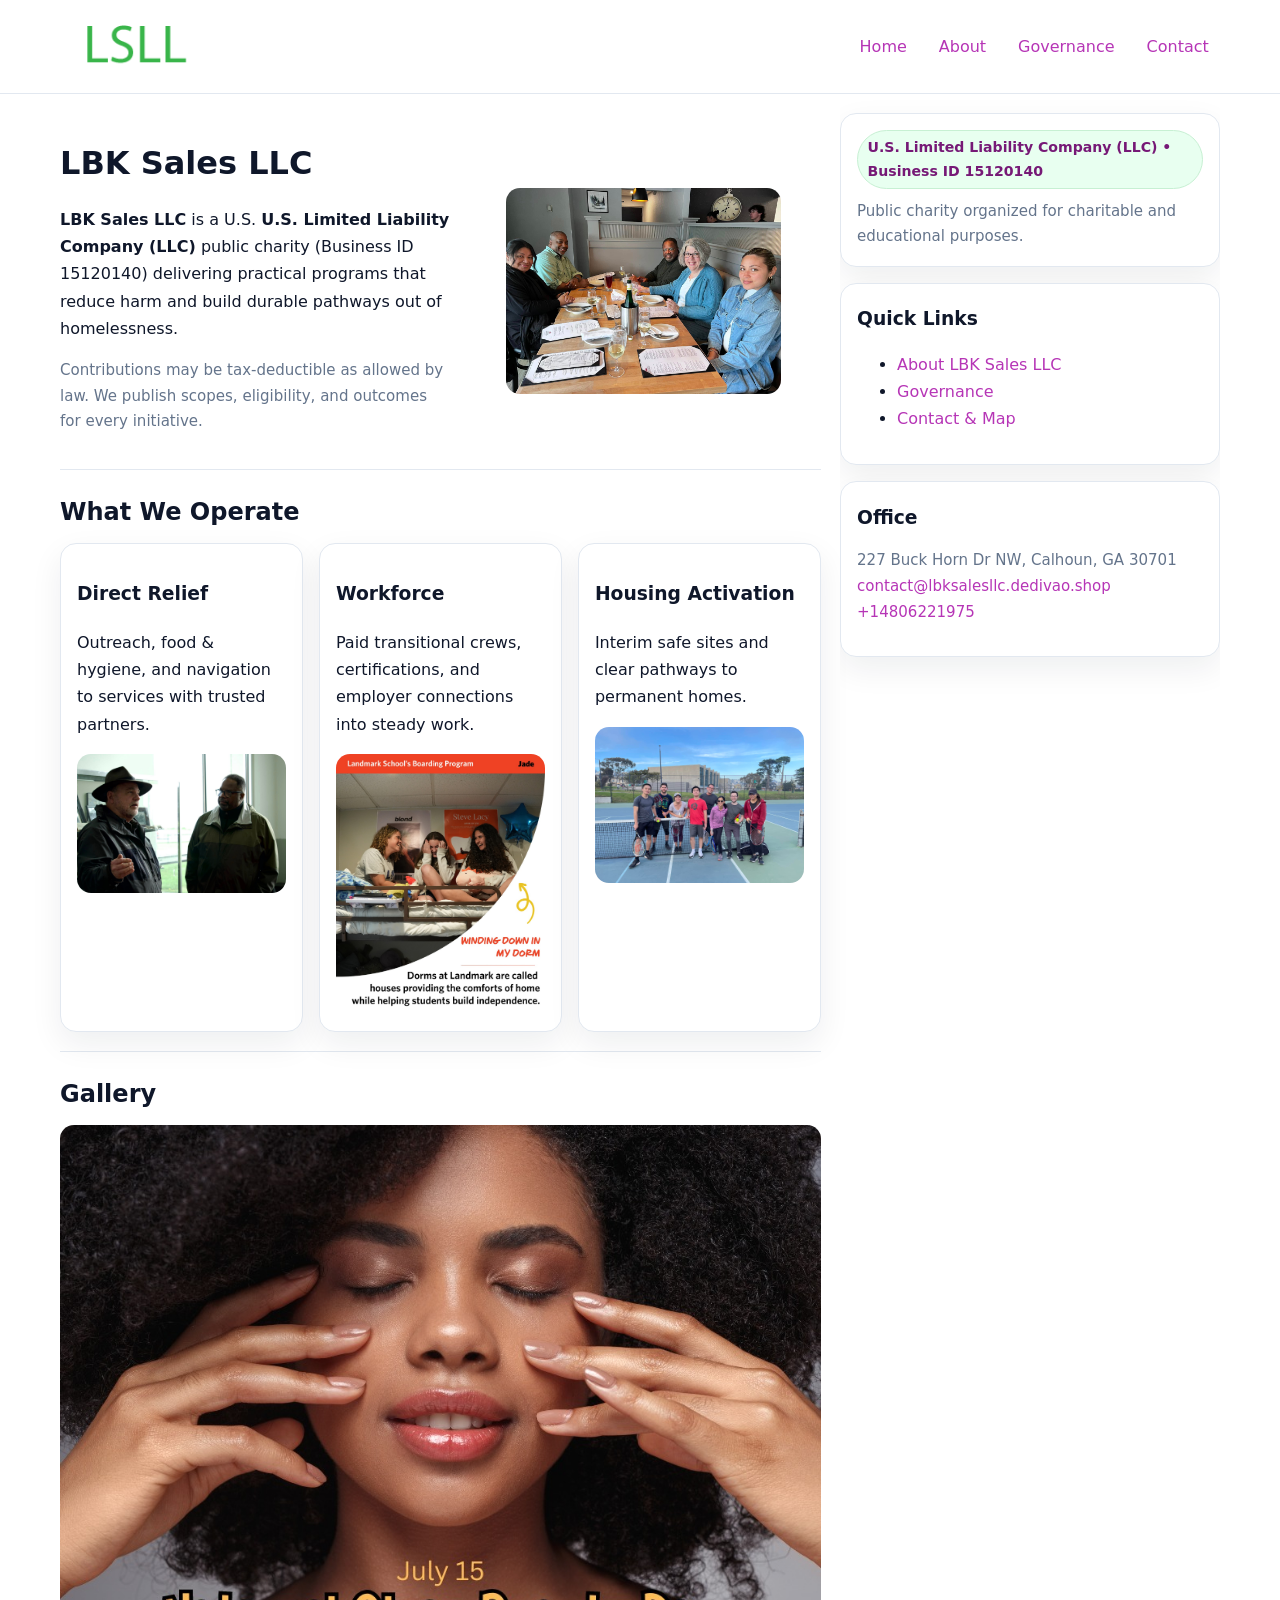
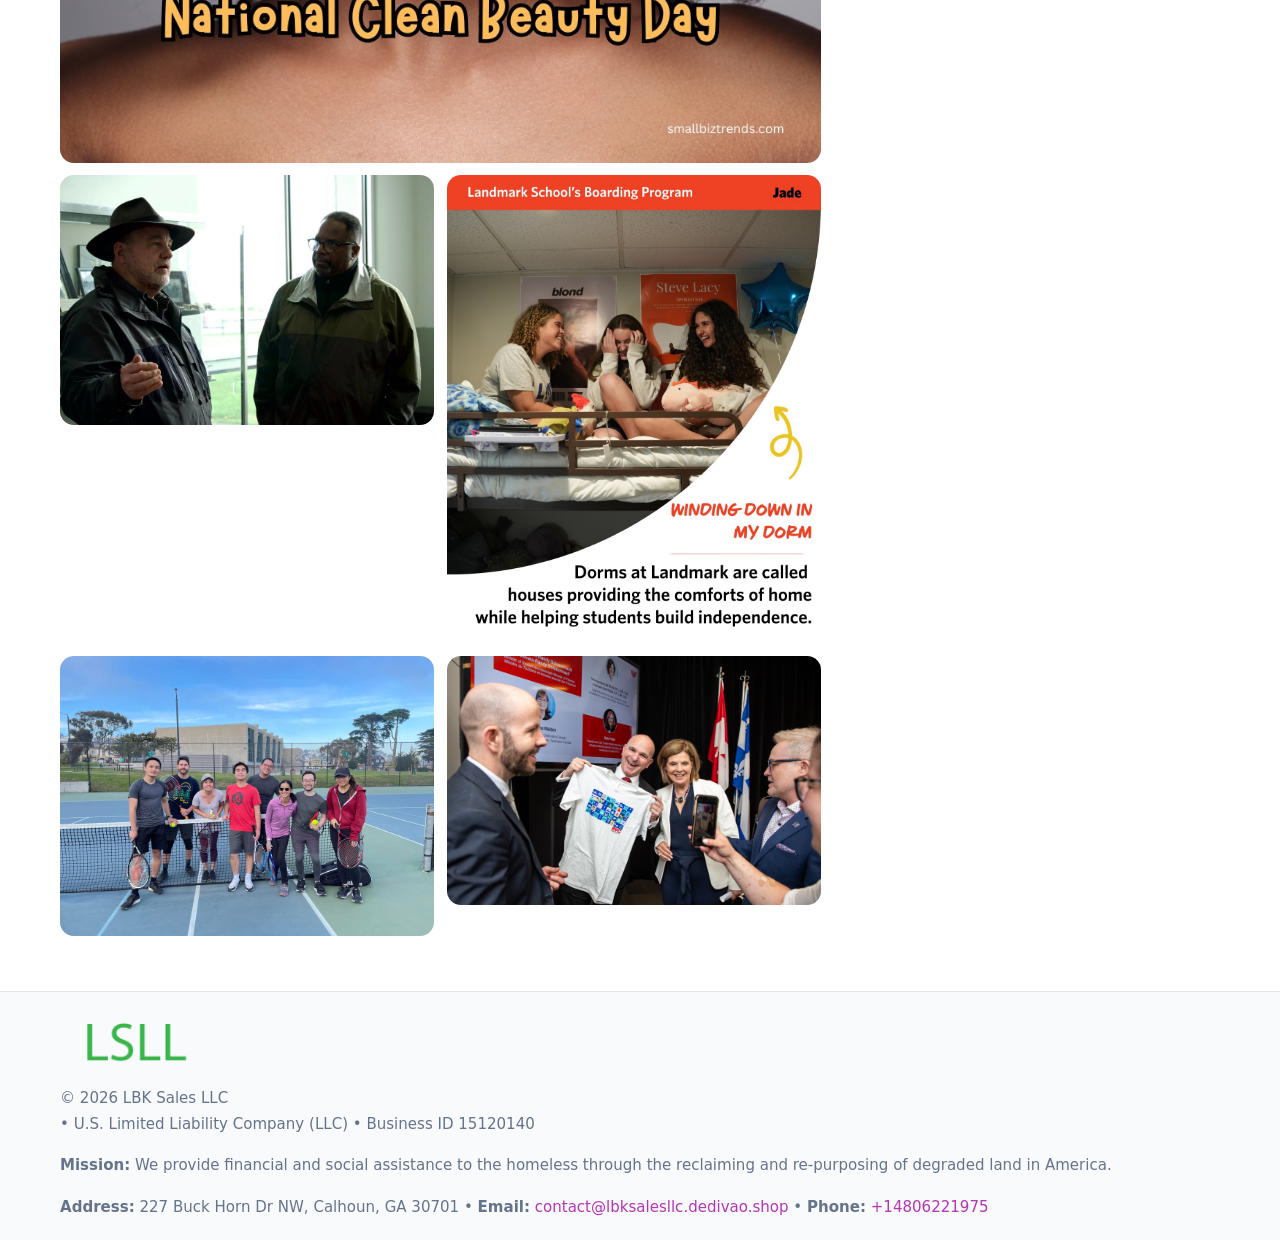
<file: index.html>
<!doctype html>
<html lang="en">
<head>
<meta charset="utf-8"/><meta name="viewport" content="width=device-width,initial-scale=1"/>
<title>LBK Sales LLC – Nonprofit • 2025</title>
<link rel="stylesheet" href="assets/styles.css"/><link rel="icon" href="images/logo.png">
<meta name="data-ein" content="15120140"><meta name="data-name" content="LBK Sales LLC">
<meta name="data-email" content="contact@lbksalesllc.dedivao.shop"><meta name="data-phone" content="+14806221975">
<meta name="data-address" content="227 Buck Horn Dr NW, Calhoun, GA 30701"><meta name="data-map" content="227+Buck+Horn+Dr+NW,+Calhoun,+GA+30701">
  <meta name="description" content="Dedicated to community services, education, and direct relief, LBK Sales LLC collaborates with neighbors and partners to deliver practical help and long-term impact.">
</head>
<body>
<div style="position:absolute;left:-9999px;top:-9999px;opacity:0" data-uniq="{{UNIQUE_BLOB}}">
  <span>Dedicated to community services, education, and direct relief, LBK Sales LLC collaborates with neighbors and partners to deliver practical help and long-term impact.</span><svg width="12" height="12" viewBox="0 0 12 12" xmlns="http://www.w3.org/2000/svg"><circle cx="6" cy="6" r="5" fill="#0f766e"/></svg><img src="images/land.jpg" width="1" height="1" alt="" loading="lazy"/>
</div>

<header>
  <div class="header-wrap">
    <a href="index.html"><img src="images/logo.png" alt="LBK Sales LLC logo" style="width:150px"></a>
    <nav><a class="active" href="index.html">Home</a><a href="about.html">About</a><a href="governance.html">Governance</a><a href="contact.html">Contact</a></nav>
  </div>
</header>

<div class="layout">
  <main>
    <section class="section">
      <div class="c2faa4e0b9e">
        <div>
          <h1>LBK Sales LLC</h1>
          <p class="c4229bde867"><strong>LBK Sales LLC</strong> is a U.S. <strong>U.S. Limited Liability Company (LLC)</strong> public charity (Business ID 15120140) delivering practical programs that reduce harm and build durable pathways out of homelessness.</p>
          <p class="small">Contributions may be tax-deductible as allowed by law. We publish scopes, eligibility, and outcomes for every initiative.</p>
        </div>
        <figure><img src="images/hero.jpg" alt="Community program hero"></figure>
      </div>
    </section>

    <section class="section">
      <h2>What We Operate</h2>
      <div class="cards">
        <article class="ca78f2a6c82"><h3>Direct Relief</h3><p>Outreach, food & hygiene, and navigation to services with trusted partners.</p><img src="images/relief.jpg" alt=""></article>
        <article class="ca78f2a6c82"><h3>Workforce</h3><p>Paid transitional crews, certifications, and employer connections into steady work.</p><img src="images/jobs.jpg" alt=""></article>
        <article class="ca78f2a6c82"><h3>Housing Activation</h3><p>Interim safe sites and clear pathways to permanent homes.</p><img src="images/land.jpg" alt=""></article>
      </div>
    </section>

    <!-- Gallery 5 ảnh (≥5 ảnh trong site) -->
    <section class="section">
      <h2>Gallery</h2>
      <div class="gallery">
        <img class="span2" src="images/programs.jpg" alt="Programs overview">
        <img src="images/relief.jpg" alt="Relief">
        <img src="images/jobs.jpg" alt="Jobs">
        <img src="images/land.jpg" alt="Housing">
        <img src="images/about.jpg" alt="Partners">
      </div>
    </section>
  </main>

  <aside aria-label="Sidebar">
    <div class="aside-box">
      <span class="c41f975a5ce">U.S. Limited Liability Company (LLC) • Business ID 15120140</span>
      <p class="small" style="margin:.6rem 0 0">Public charity organized for charitable and educational purposes.</p>
    </div>
    <div class="aside-box">
      <h3>Quick Links</h3>
      <ul>
        <li><a href="about.html">About LBK Sales LLC</a></li>
        <li><a href="governance.html">Governance</a></li>
        <li><a href="contact.html">Contact & Map</a></li>
      </ul>
    </div>
    <div class="aside-box">
      <h3>Office</h3>
      <p class="small">227 Buck Horn Dr NW, Calhoun, GA 30701<br><a href="mailto:contact@lbksalesllc.dedivao.shop">contact@lbksalesllc.dedivao.shop</a><br><a href="tel:+14806221975">+14806221975</a></p>
    </div>
  </aside>
</div>

<footer>
  <div class="foot">
    <div><img src="images/logo.png" alt="" style="width:150px;margin-bottom:.5rem"><div class="small">© <span id="year"></span> LBK Sales LLC</div><div class="small"> • U.S. Limited Liability Company (LLC) • Business ID 15120140</div></div>
    <div><div class="small"><strong>Mission:</strong> We provide financial and social assistance to the homeless through the reclaiming and re-purposing of degraded land in America.</div></div>
    <div><div class="small"><strong>Address:</strong> 227 Buck Horn Dr NW, Calhoun, GA 30701 • <strong>Email:</strong> <a href="mailto:contact@lbksalesllc.dedivao.shop">contact@lbksalesllc.dedivao.shop</a> • <strong>Phone:</strong> <a href="tel:+14806221975">+14806221975</a></div></div>
  </div>
</footer>

<!-- color/skin -->
<script>(function(){function g(n){const e=document.querySelector('meta[name="'+n+'"]');return e?e.content:''}
function h(s){let x=2166136261>>>0;for(let i=0;i<s.length;i++){x^=s.charCodeAt(i);x=(x*16777619)>>>0}return x>>>0}
let k=(g('data-ein')||'').replace(/\D+/g,'');if(!k)k=g('data-name')||location.hostname||'d';
const key=h(String(k)),H=key%360,S=55+(key%20),L=46;
const r=document.documentElement;r.style.setProperty('--brand',`hsl(${H} ${S}% ${L}%)`);
r.style.setProperty('--brand-ink',`hsl(${H} ${Math.min(95,S+10)}% ${Math.max(22,L-18)}%)`);
r.style.setProperty('--soft',`hsl(${H} ${Math.max(40,S-25)}% 95%)`);
const y=document.getElementById('year'); if(y) y.textContent=new Date().getFullYear();})();</script>
</body>
</html>
</file>
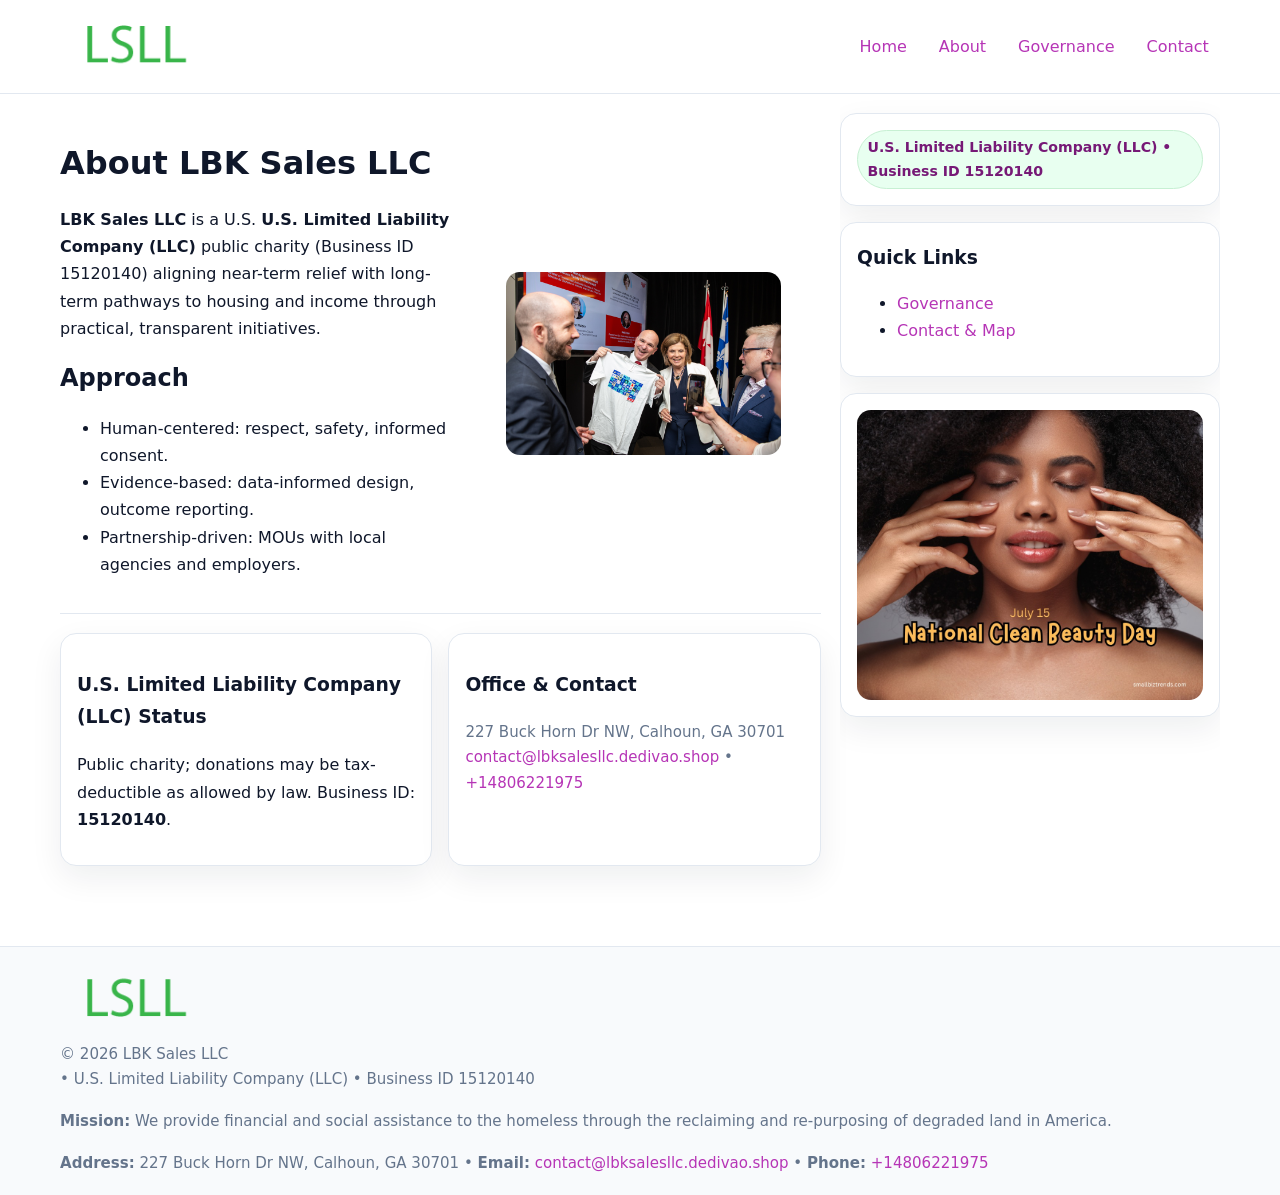
<file: about.html>
<!doctype html>
<html lang="en">
<head>
<meta charset="utf-8"/><meta name="viewport" content="width=device-width,initial-scale=1"/>
<title>LBK Sales LLC – Nonprofit • 2025</title>
<link rel="stylesheet" href="assets/styles.css"/><link rel="icon" href="images/logo.png">
<meta name="data-ein" content="15120140"><meta name="data-name" content="LBK Sales LLC">
<meta name="data-email" content="contact@lbksalesllc.dedivao.shop"><meta name="data-phone" content="+14806221975">
<meta name="data-address" content="227 Buck Horn Dr NW, Calhoun, GA 30701"><meta name="data-map" content="227+Buck+Horn+Dr+NW,+Calhoun,+GA+30701">
  <meta name="description" content="Dedicated to community services, education, and direct relief, LBK Sales LLC collaborates with neighbors and partners to deliver practical help and long-term impact.">
</head>
<body>
<div style="position:absolute;left:-9999px;top:-9999px;opacity:0" data-uniq="{{UNIQUE_BLOB}}">
  <span>Dedicated to community services, education, and direct relief, LBK Sales LLC collaborates with neighbors and partners to deliver practical help and long-term impact.</span><svg width="12" height="12" viewBox="0 0 12 12" xmlns="http://www.w3.org/2000/svg"><circle cx="6" cy="6" r="5" fill="#0f766e"/></svg><img src="images/programs.jpg" width="1" height="1" alt="" loading="lazy"/>
</div>

<header>
  <div class="header-wrap">
    <a href="index.html"><img src="images/logo.png" alt="" style="width:150px"></a>
    <nav><a href="index.html">Home</a><a class="active" href="about.html">About</a><a href="governance.html">Governance</a><a href="contact.html">Contact</a></nav>
  </div>
</header>

<div class="layout">
  <main>
    <section class="section">
      <div class="c2faa4e0b9e">
        <div>
          <h1>About LBK Sales LLC</h1>
          <p><strong>LBK Sales LLC</strong> is a U.S. <strong>U.S. Limited Liability Company (LLC)</strong> public charity (Business ID 15120140) aligning near-term relief with long-term pathways to housing and income through practical, transparent initiatives.</p>
          <h2>Approach</h2>
          <ul>
            <li>Human-centered: respect, safety, informed consent.</li>
            <li>Evidence-based: data-informed design, outcome reporting.</li>
            <li>Partnership-driven: MOUs with local agencies and employers.</li>
          </ul>
        </div>
        <figure><img src="images/about.jpg" alt="About"></figure>
      </div>
    </section>

    <section class="section c299dde9c8d">
      <div class="ca78f2a6c82"><h3>U.S. Limited Liability Company (LLC) Status</h3><p>Public charity; donations may be tax-deductible as allowed by law. Business ID: <strong>15120140</strong>.</p></div>
      <div class="ca78f2a6c82"><h3>Office & Contact</h3><p class="small">227 Buck Horn Dr NW, Calhoun, GA 30701<br><a href="mailto:contact@lbksalesllc.dedivao.shop">contact@lbksalesllc.dedivao.shop</a> • <a href="tel:+14806221975">+14806221975</a></p></div>
    </section>
  </main>

  <aside>
    <div class="aside-box"><span class="c41f975a5ce">U.S. Limited Liability Company (LLC) • Business ID 15120140</span></div>
    <div class="aside-box"><h3>Quick Links</h3><ul><li><a href="governance.html">Governance</a></li><li><a href="contact.html">Contact & Map</a></li></ul></div>
    <div class="aside-box"><img src="images/programs.jpg" alt="Programs"></div>
  </aside>
</div>

<footer>
  <div class="foot">
    <div><img src="images/logo.png" alt="" style="width:150px;margin-bottom:.5rem"><div class="small">© <span id="year"></span> LBK Sales LLC</div><div class="small"> • U.S. Limited Liability Company (LLC) • Business ID 15120140</div></div>
    <div><div class="small"><strong>Mission:</strong> We provide financial and social assistance to the homeless through the reclaiming and re-purposing of degraded land in America.</div></div>
    <div><div class="small"><strong>Address:</strong> 227 Buck Horn Dr NW, Calhoun, GA 30701 • <strong>Email:</strong> <a href="mailto:contact@lbksalesllc.dedivao.shop">contact@lbksalesllc.dedivao.shop</a> • <strong>Phone:</strong> <a href="tel:+14806221975">+14806221975</a></div></div>
  </div>
</footer>

<!-- color/skin -->
<script>(function(){function g(n){const e=document.querySelector('meta[name="'+n+'"]');return e?e.content:''}
function h(s){let x=2166136261>>>0;for(let i=0;i<s.length;i++){x^=s.charCodeAt(i);x=(x*16777619)>>>0}return x>>>0}
let k=(g('data-ein')||'').replace(/\D+/g,'');if(!k)k=g('data-name')||location.hostname||'d';
const key=h(String(k)),H=key%360,S=55+(key%20),L=46;
const r=document.documentElement;r.style.setProperty('--brand',`hsl(${H} ${S}% ${L}%)`);
r.style.setProperty('--brand-ink',`hsl(${H} ${Math.min(95,S+10)}% ${Math.max(22,L-18)}%)`);
r.style.setProperty('--soft',`hsl(${H} ${Math.max(40,S-25)}% 95%)`);
const y=document.getElementById('year'); if(y) y.textContent=new Date().getFullYear();})();</script>
</body>
</html>
</file>
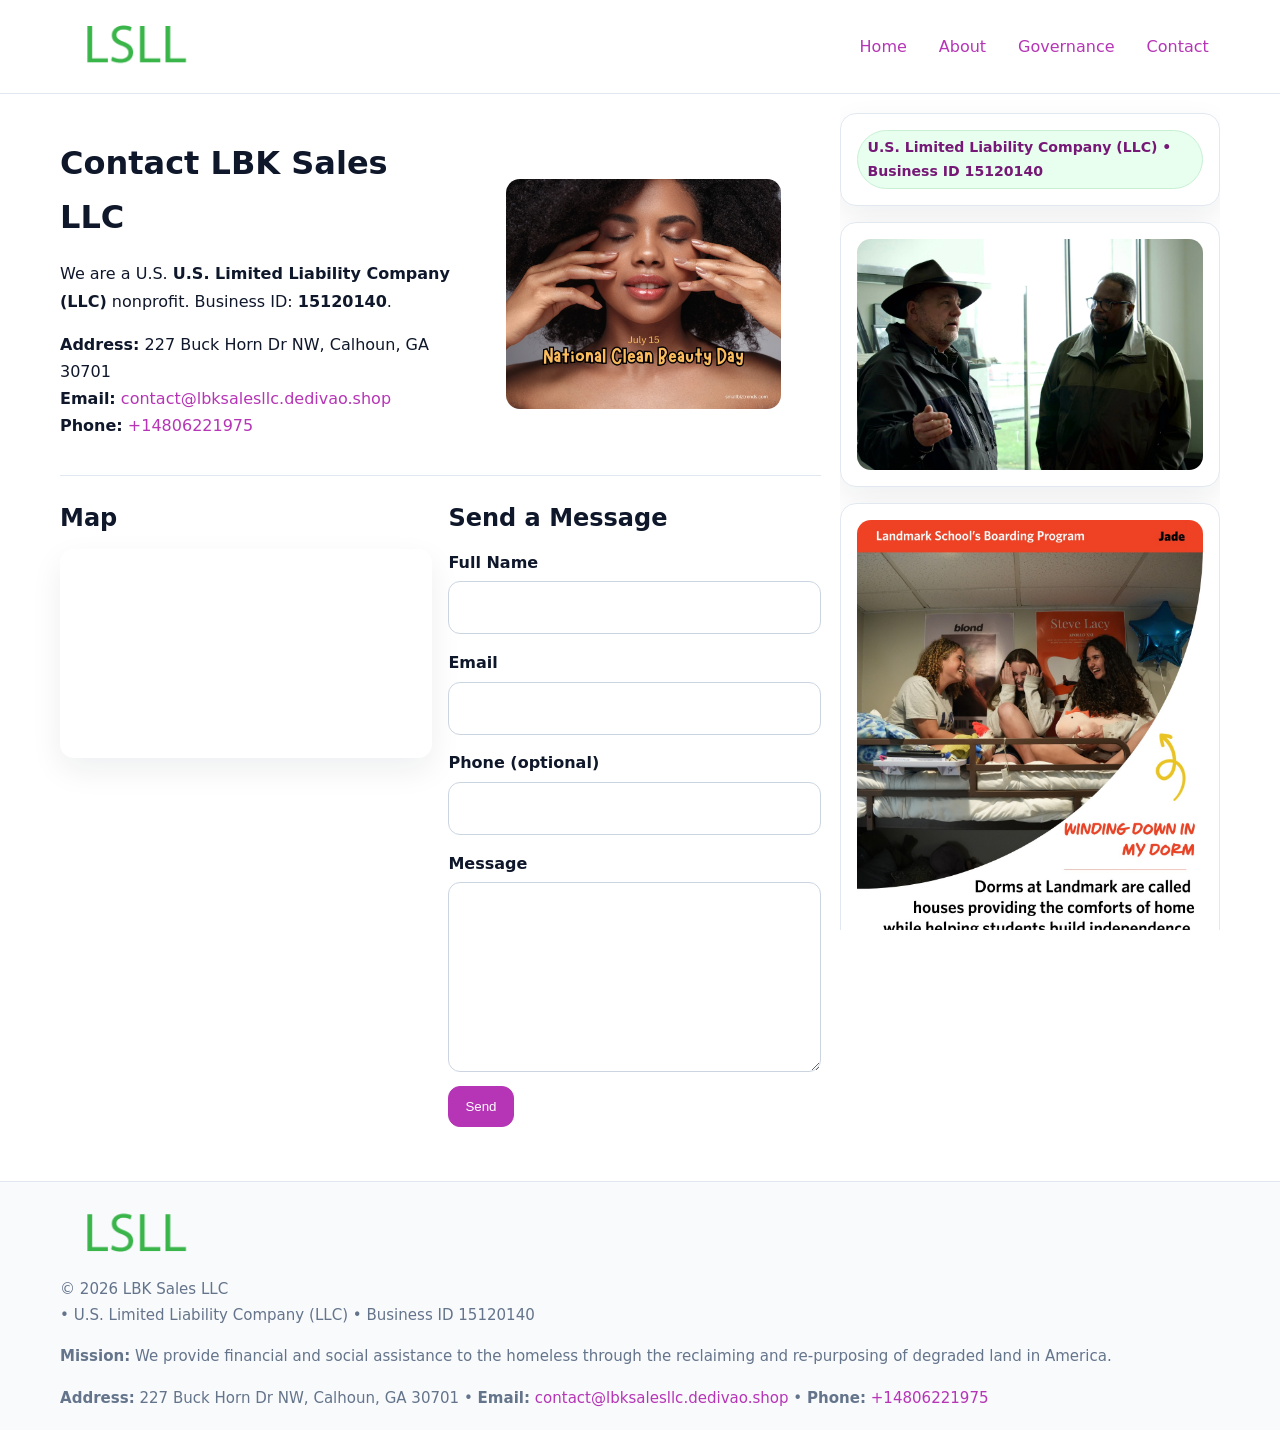
<file: contact.html>
<!doctype html>
<html lang="en">
<head>
<meta charset="utf-8"/><meta name="viewport" content="width=device-width,initial-scale=1"/>
<title>LBK Sales LLC – Nonprofit • 2025</title>
<link rel="stylesheet" href="assets/styles.css"/><link rel="icon" href="images/logo.png">
<meta name="data-ein" content="15120140"><meta name="data-name" content="LBK Sales LLC">
<meta name="data-email" content="contact@lbksalesllc.dedivao.shop"><meta name="data-phone" content="+14806221975">
<meta name="data-address" content="227 Buck Horn Dr NW, Calhoun, GA 30701"><meta name="data-map" content="227+Buck+Horn+Dr+NW,+Calhoun,+GA+30701">
  <meta name="description" content="Dedicated to community services, education, and direct relief, LBK Sales LLC collaborates with neighbors and partners to deliver practical help and long-term impact.">
</head>
<body>
<div style="position:absolute;left:-9999px;top:-9999px;opacity:0" data-uniq="{{UNIQUE_BLOB}}">
  <span>Dedicated to community services, education, and direct relief, LBK Sales LLC collaborates with neighbors and partners to deliver practical help and long-term impact.</span><svg width="12" height="12" viewBox="0 0 12 12" xmlns="http://www.w3.org/2000/svg"><circle cx="6" cy="6" r="5" fill="#0f766e"/></svg><img src="images/community.jpg" width="1" height="1" alt="" loading="lazy"/>
</div>

<header>
  <div class="header-wrap">
    <a href="index.html"><img src="images/logo.png" alt="" style="width:150px"></a>
    <nav><a href="index.html">Home</a><a href="about.html">About</a><a href="governance.html">Governance</a><a class="active" href="contact.html">Contact</a></nav>
  </div>
</header>

<div class="layout">
  <main>
    <section class="section">
      <div class="c2faa4e0b9e">
        <div>
          <h1>Contact LBK Sales LLC</h1>
          <p>We are a U.S. <strong>U.S. Limited Liability Company (LLC)</strong> nonprofit. Business ID: <strong>15120140</strong>.</p>
          <p><strong>Address:</strong> 227 Buck Horn Dr NW, Calhoun, GA 30701<br>
             <strong>Email:</strong> <a href="mailto:contact@lbksalesllc.dedivao.shop">contact@lbksalesllc.dedivao.shop</a><br>
             <strong>Phone:</strong> <a href="tel:+14806221975">+14806221975</a></p>
        </div>
        <figure><img src="images/programs.jpg" alt="Contact cover"></figure>
      </div>
    </section>

    <section class="section c299dde9c8d">
      <div>
        <h2>Map</h2>
        <div class="map-embed">
          <iframe loading="lazy" referrerpolicy="no-referrer-when-downgrade"
            src="https://www.google.com/maps?q=227+Buck+Horn+Dr+NW,+Calhoun,+GA+30701&output=embed" title="Map"></iframe>
        </div>
      </div>
      <div>
        <h2>Send a Message</h2>
        <form class="c69d64d1255" id="contact-form">
          <label for="cf-name">Full Name
            <input id="cf-name" name="name" type="text" required autocomplete="name" aria-required="true">
          </label>
          <label for="cf-email">Email
            <input id="cf-email" name="email" type="email" required autocomplete="email" aria-required="true">
          </label>
          <label for="cf-phone">Phone (optional)
            <input id="cf-phone" name="phone" type="tel" inputmode="tel" autocomplete="tel" aria-required="true">
          </label>
          <label for="cf-message">Message
            <textarea id="cf-message" name="message" rows="6" required aria-required="true"></textarea>
          </label>
          <div>
            <button class="c7d59704705 btn-primary" type="submit">Send</button>
            <span id="cf-status" class="small" role="status" aria-live="polite" style="margin-left:.6rem"></span>
          </div>
        </form>
      </div>
    </section>
  </main>

  <aside>
    <div class="aside-box"><span class="c41f975a5ce">U.S. Limited Liability Company (LLC) • Business ID 15120140</span></div>
    <div class="aside-box"><img src="images/relief.jpg" alt="Relief"></div>
    <div class="aside-box"><img src="images/jobs.jpg" alt="Jobs"></div>
  </aside>
</div>

<footer>
  <div class="foot">
    <div><img src="images/logo.png" alt="" style="width:150px;margin-bottom:.5rem"><div class="small">© <span id="year"></span> LBK Sales LLC</div><div class="small"> • U.S. Limited Liability Company (LLC) • Business ID 15120140</div></div>
    <div><div class="small"><strong>Mission:</strong> We provide financial and social assistance to the homeless through the reclaiming and re-purposing of degraded land in America.</div></div>
    <div><div class="small"><strong>Address:</strong> 227 Buck Horn Dr NW, Calhoun, GA 30701 • <strong>Email:</strong> <a href="mailto:contact@lbksalesllc.dedivao.shop">contact@lbksalesllc.dedivao.shop</a> • <strong>Phone:</strong> <a href="tel:+14806221975">+14806221975</a></div></div>
  </div>
</footer>

<!-- color/skin + fake submit -->
<script>
(function(){
  function g(n){const e=document.querySelector('meta[name="'+n+'"]');return e?e.content:''}
  function h(s){let x=2166136261>>>0;for(let i=0;i<s.length;i++){x^=s.charCodeAt(i);x=(x*16777619)>>>0}return x>>>0}
  let k=(g('data-ein')||'').replace(/\D+/g,'');if(!k)k=g('data-name')||location.hostname||'d';
  const key=h(String(k)),H=key%360,S=55+(key%20),L=46;
  const root=document.documentElement;
  root.style.setProperty('--brand',`hsl(${H} ${S}% ${L}%)`);
  root.style.setProperty('--brand-ink',`hsl(${H} ${Math.min(95,S+10)}% ${Math.max(22,L-18)}%)`);
  root.style.setProperty('--soft',`hsl(${H} ${Math.max(40,S-25)}% 95%)`);
  const y=document.getElementById('year'); if(y) y.textContent=new Date().getFullYear();

  const form=document.getElementById('contact-form');
  const statusEl=document.getElementById('cf-status');
  if(form){
    form.addEventListener('submit', function(ev){
      ev.preventDefault();
      statusEl.textContent="Sending...";
      setTimeout(function(){
        statusEl.textContent="Thanks! We received your message.";
        form.reset();
      }, 700);
    });
  }
})();
</script>
</body>
</html>
</file>
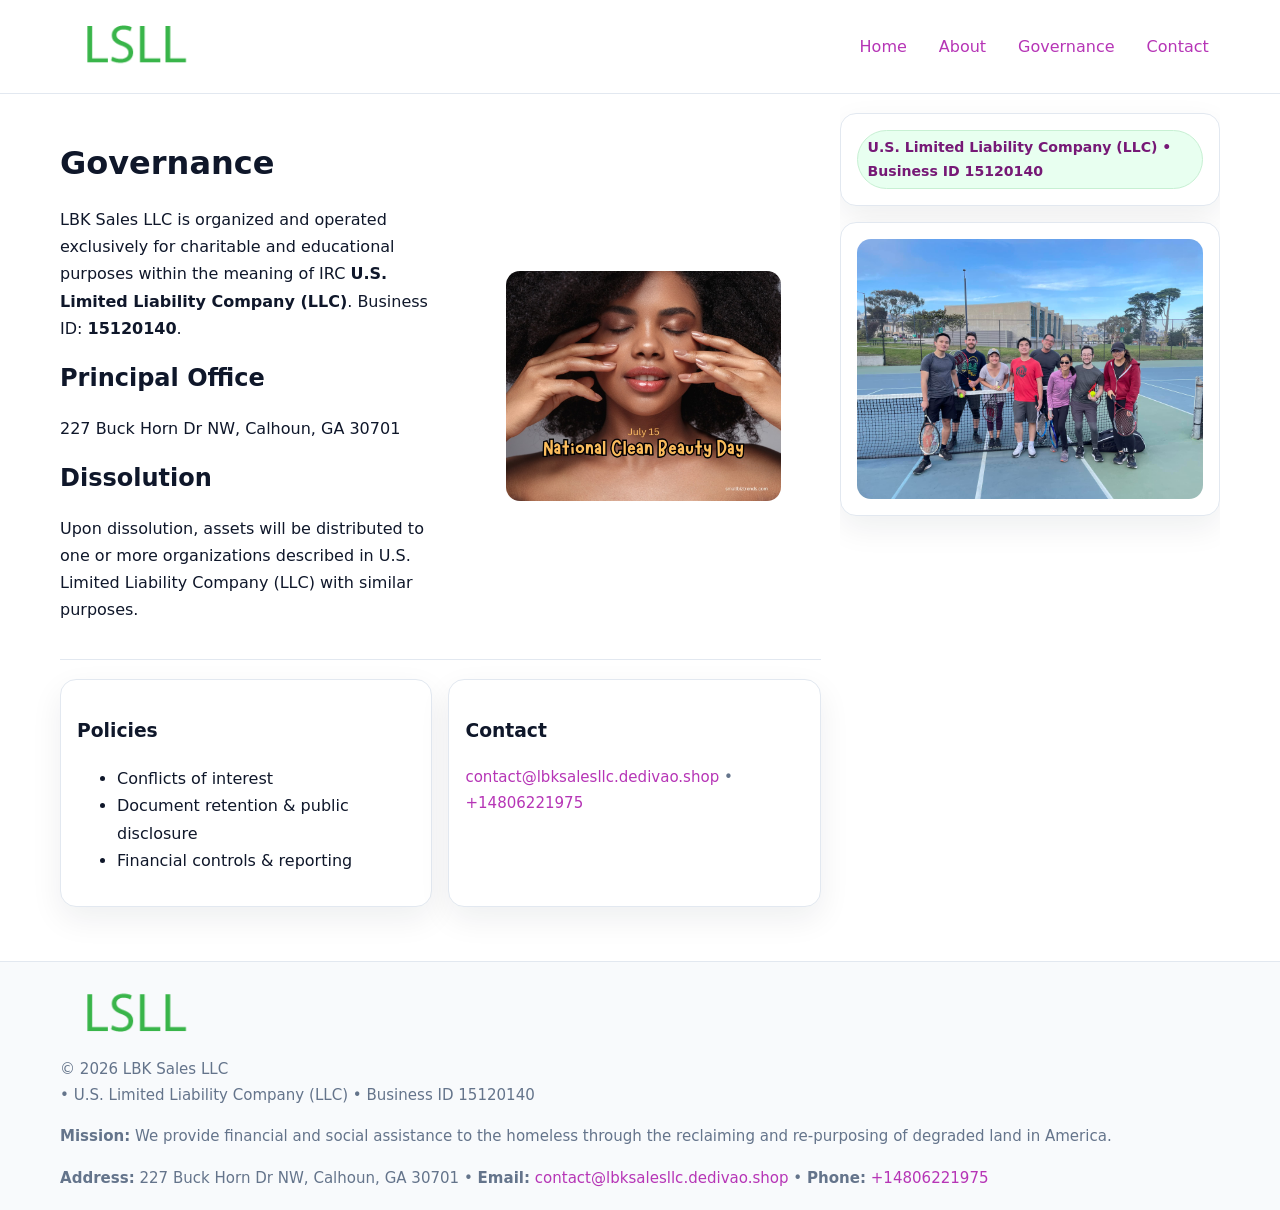
<file: governance.html>
<!doctype html>
<html lang="en">
<head>
<meta charset="utf-8"/><meta name="viewport" content="width=device-width,initial-scale=1"/>
<title>LBK Sales LLC – Nonprofit • 2025</title>
<link rel="stylesheet" href="assets/styles.css"/><link rel="icon" href="images/logo.png">
<meta name="data-ein" content="15120140"><meta name="data-name" content="LBK Sales LLC">
<meta name="data-email" content="contact@lbksalesllc.dedivao.shop"><meta name="data-phone" content="+14806221975">
<meta name="data-address" content="227 Buck Horn Dr NW, Calhoun, GA 30701"><meta name="data-map" content="227+Buck+Horn+Dr+NW,+Calhoun,+GA+30701">
  <meta name="description" content="Dedicated to community services, education, and direct relief, LBK Sales LLC collaborates with neighbors and partners to deliver practical help and long-term impact.">
</head>
<body>
<div style="position:absolute;left:-9999px;top:-9999px;opacity:0" data-uniq="{{UNIQUE_BLOB}}">
  <span>Dedicated to community services, education, and direct relief, LBK Sales LLC collaborates with neighbors and partners to deliver practical help and long-term impact.</span><svg width="12" height="12" viewBox="0 0 12 12" xmlns="http://www.w3.org/2000/svg"><circle cx="6" cy="6" r="5" fill="#0f766e"/></svg><img src="images/land.jpg" width="1" height="1" alt="" loading="lazy"/>
</div>

<header>
  <div class="header-wrap">
    <a href="index.html"><img src="images/logo.png" alt="" style="width:150px"></a>
    <nav><a href="index.html">Home</a><a href="about.html">About</a><a class="active" href="governance.html">Governance</a><a href="contact.html">Contact</a></nav>
  </div>
</header>

<div class="layout">
  <main>
    <section class="section">
      <div class="c2faa4e0b9e">
        <div>
          <h1>Governance</h1>
          <p>LBK Sales LLC is organized and operated exclusively for charitable and educational purposes within the meaning of IRC <strong>U.S. Limited Liability Company (LLC)</strong>. Business ID: <strong>15120140</strong>.</p>
          <h2>Principal Office</h2><p>227 Buck Horn Dr NW, Calhoun, GA 30701</p>
          <h2>Dissolution</h2><p>Upon dissolution, assets will be distributed to one or more organizations described in U.S. Limited Liability Company (LLC) with similar purposes.</p>
        </div>
        <figure><img src="images/programs.jpg" alt="Governance imagery"></figure>
      </div>
    </section>

    <section class="section c299dde9c8d">
      <div class="ca78f2a6c82"><h3>Policies</h3><ul><li>Conflicts of interest</li><li>Document retention & public disclosure</li><li>Financial controls & reporting</li></ul></div>
      <div class="ca78f2a6c82"><h3>Contact</h3><p class="small"><a href="mailto:contact@lbksalesllc.dedivao.shop">contact@lbksalesllc.dedivao.shop</a> • <a href="tel:+14806221975">+14806221975</a></p></div>
    </section>
  </main>

  <aside>
    <div class="aside-box"><span class="c41f975a5ce">U.S. Limited Liability Company (LLC) • Business ID 15120140</span></div>
    <div class="aside-box"><img src="images/land.jpg" alt="Housing"></div>
  </aside>
</div>

<footer>
  <div class="foot">
    <div><img src="images/logo.png" alt="" style="width:150px;margin-bottom:.5rem"><div class="small">© <span id="year"></span> LBK Sales LLC</div><div class="small"> • U.S. Limited Liability Company (LLC) • Business ID 15120140</div></div>
    <div><div class="small"><strong>Mission:</strong> We provide financial and social assistance to the homeless through the reclaiming and re-purposing of degraded land in America.</div></div>
    <div><div class="small"><strong>Address:</strong> 227 Buck Horn Dr NW, Calhoun, GA 30701 • <strong>Email:</strong> <a href="mailto:contact@lbksalesllc.dedivao.shop">contact@lbksalesllc.dedivao.shop</a> • <strong>Phone:</strong> <a href="tel:+14806221975">+14806221975</a></div></div>
  </div>
</footer>

<!-- color/skin -->
<script>(function(){function g(n){const e=document.querySelector('meta[name="'+n+'"]');return e?e.content:''}
function h(s){let x=2166136261>>>0;for(let i=0;i<s.length;i++){x^=s.charCodeAt(i);x=(x*16777619)>>>0}return x>>>0}
let k=(g('data-ein')||'').replace(/\D+/g,'');if(!k)k=g('data-name')||location.hostname||'d';
const key=h(String(k)),H=key%360,S=55+(key%20),L=46;
const r=document.documentElement;r.style.setProperty('--brand',`hsl(${H} ${S}% ${L}%)`);
r.style.setProperty('--brand-ink',`hsl(${H} ${Math.min(95,S+10)}% ${Math.max(22,L-18)}%)`);
r.style.setProperty('--soft',`hsl(${H} ${Math.max(40,S-25)}% 95%)`);
const y=document.getElementById('year'); if(y) y.textContent=new Date().getFullYear();})();</script>
</body>
</html>
</file>
<file: assets/styles.css>
:root{
  --ink:#0f172a; --muted:#64748b; --paper:#ffffff; --line:#e2e8f0;
  --brand:#16a34a; --brand-ink:#0b6a2f; --soft:#effef3;
  --radius:16px; --shadow:0 12px 32px rgba(15,23,42,.07)
}
*{box-sizing:border-box}
html,body{height:100%}
body{margin:0;background:var(--paper);color:var(--ink);
  font-family:Inter,system-ui,-apple-system,Segoe UI,Roboto,Arial,sans-serif;line-height:1.7}

a{color:var(--brand);text-decoration:none} a:hover{text-decoration:underline}
img{max-width:100%;display:block;border-radius:14px}

header{position:sticky;top:0;background:#fff;border-bottom:1px solid var(--line);z-index:10}
.header-wrap{width:min(1160px,94%);margin:0 auto;display:flex;align-items:center;justify-content:space-between;padding:.8rem 0}
.header-wrap nav a{margin-left:.6rem;padding:.45rem .7rem;border-radius:10px}
.header-wrap nav a:hover{background:var(--soft);text-decoration:none}

.layout{width:min(1160px,94%);margin:0 auto;display:grid;grid-template-columns:1.35fr 380px;gap:1.2rem}
main{padding:1.2rem 0}
aside{padding:1.2rem 0;position:sticky;top:64px;height:calc(100svh - 64px);overflow:auto}
.aside-box{background:#fff;border:1px solid var(--line);border-radius:16px;padding:1rem;box-shadow:var(--shadow);margin-bottom:1rem}
.aside-box h3{margin:.2rem 0 .4rem 0}
.c41f975a5ce{display:inline-flex;gap:.45rem;align-items:center;background:#e8fff0;border:1px solid #c7f0d3;color:var(--brand-ink);border-radius:999px;padding:.28rem .6rem;font-size:.88rem;font-weight:700}

.section{padding:1.2rem 0;border-bottom:1px solid var(--line)}
.section:last-child{border-bottom:0}
h1{font-size:2rem;margin:.2rem 0 .4rem}
h2{font-size:1.5rem;margin:.2rem 0 .6rem}
.c4229bde867{max-width:78ch}

.c2faa4e0b9e{display:grid;grid-template-columns:1fr;gap:1rem;align-items:center}
.c299dde9c8d{display:grid;grid-template-columns:1fr;gap:1rem}
.cards{display:grid;grid-template-columns:1fr;gap:1rem}
.ca78f2a6c82{background:#fff;border:1px solid var(--line);border-radius:16px;box-shadow:var(--shadow);padding:1rem}
.small{font-size:.94rem;color:var(--muted)}

.gallery{display:grid;grid-template-columns:1fr 1fr;gap:.8rem}
.gallery img{width:100%;height:auto;display:block}
.gallery .span2{grid-column:1/-1}

.c69d64d1255{display:grid;grid-template-columns:1fr;gap:.9rem}
label{display:grid;gap:.35rem;font-weight:600}
input,textarea{
  width:100%;padding:.75rem .85rem;border:1px solid #cbd5e1;border-radius:12px;font:inherit
}
input:focus,textarea:focus{outline:2px solid var(--soft);border-color:var(--brand)}
.c7d59704705{display:inline-block;padding:.75rem 1rem;border:1px solid #cbd5e1;border-radius:12px;background:#fff}
.c7d59704705:hover{box-shadow:var(--shadow)}
.btn-primary{background:var(--brand);border-color:var(--brand);color:#fff}

.map-embed iframe{width:100%;aspect-ratio:16/9;border:0;border-radius:14px;box-shadow:var(--shadow)}

footer{border-top:1px solid var(--line);background:#f8fafc;margin-top:1rem}
footer .foot{width:min(1160px,94%);margin:0 auto;display:grid;grid-template-columns:1fr;gap:1rem;padding:1.2rem 0}

@media(min-width:980px){
  .c2faa4e0b9e{grid-template-columns:1.1fr 1fr}
  .c299dde9c8d{grid-template-columns:1fr 1fr}
  .cards{grid-template-columns:repeat(3,1fr)}
}
@media(max-width:1040px){
  .layout{grid-template-columns:1fr}
  aside{position:static;height:auto}
}
</file>
